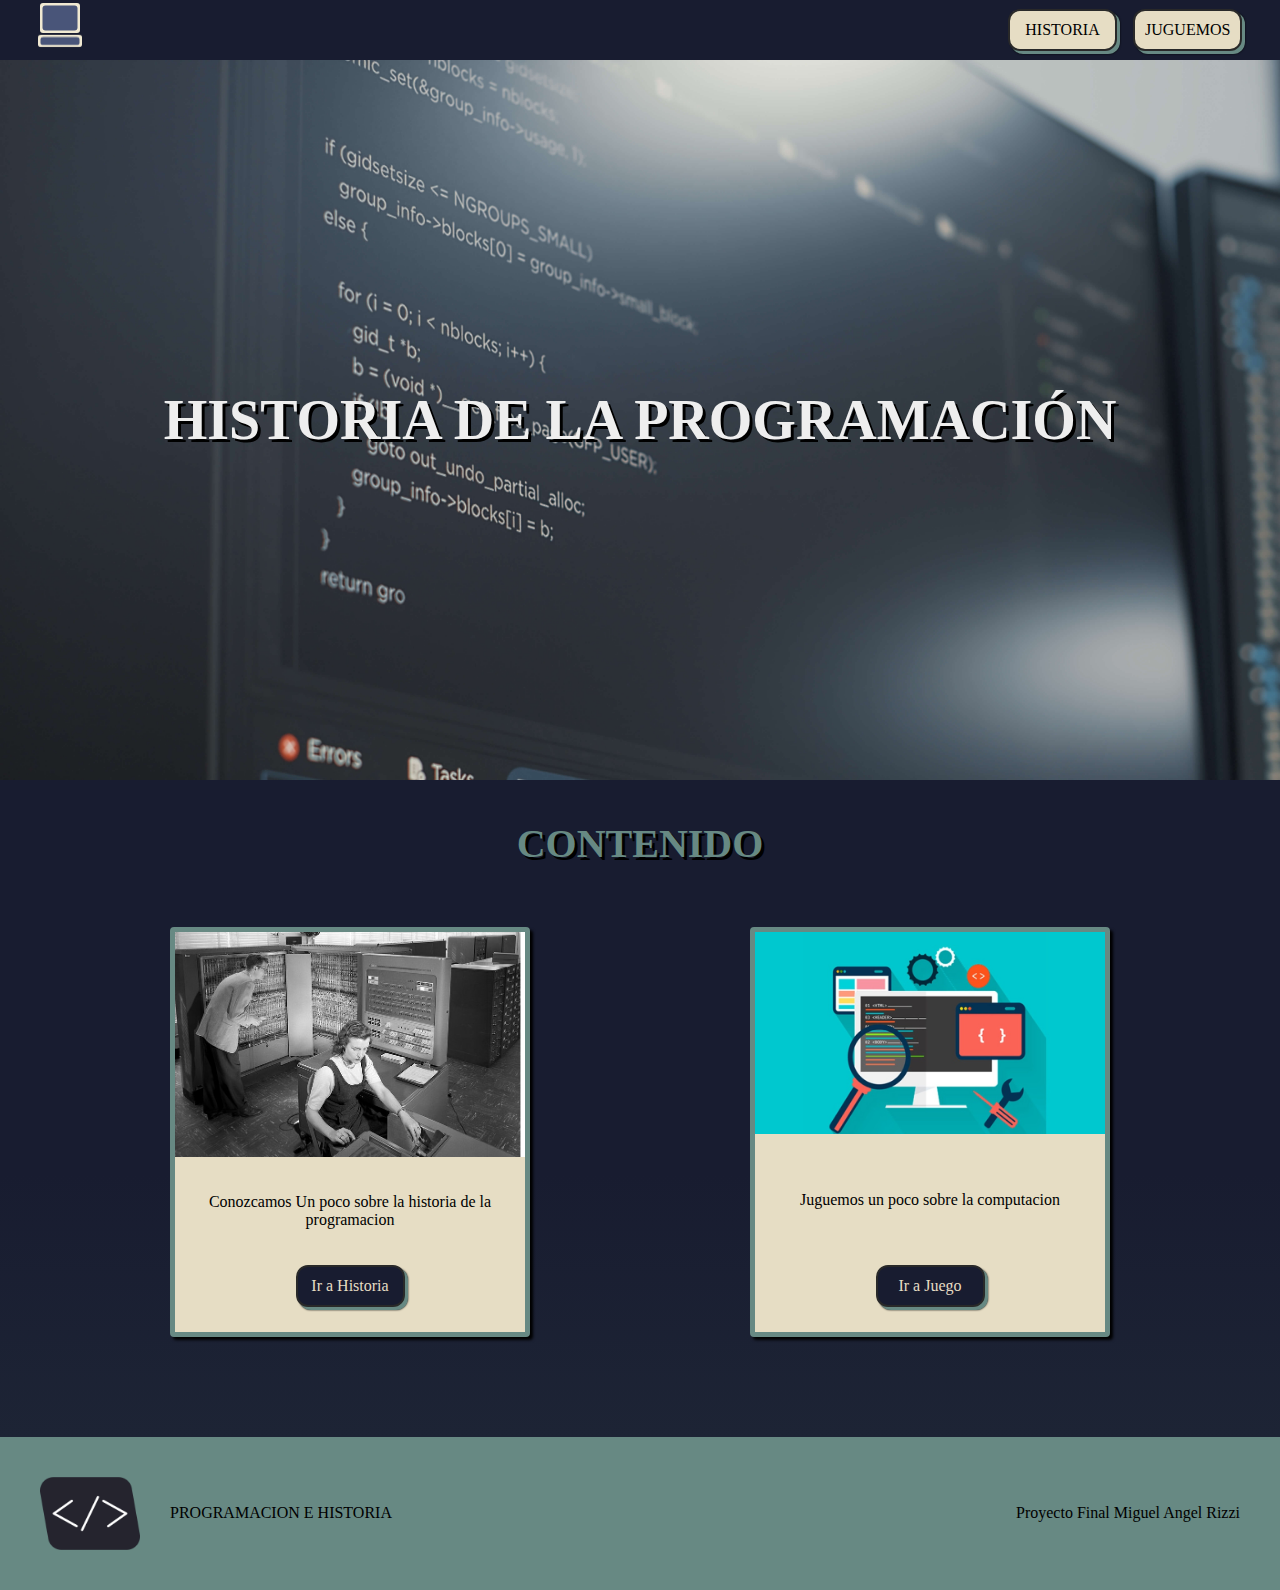
<file: index.html>
<!DOCTYPE html>
<html lang="es">
<head>
    <meta charset="UTF-8">
    <meta name="viewport" content="width=device-width, initial-scale=1.0">
    <link rel="stylesheet" href="./css/style.css">
    <link rel="icon" href="./assets/img/logo.png">
    <title>Proyecto Final</title>
</head>
<body>
    <nav>
        <div class="navbar flex between-center">
            <div class="logo-navbar">
                <a href="./index.html">
                    <svg width="60" height="60">
                        <rect class="monitor" x="10" y="5" width="40" height="30" rx="3" fill="#F0E9D2"></rect>
                        <rect class="monitor" x="12.5" y="7.5" width="35" height="25" rx="3" fill="#495579"></rect>
                        <g class="teclado-container">
                            <rect class="teclado" x="8" y="45" width="44" height="15" rx="3" fill="#F0E9D2"></rect>
                            <rect class="teclado" x="10.5" y="47.5" width="39" height="10" rx="3" fill="#495579"></rect>
                        </g>
                    </svg>
                </a> 
            </div>
        
            <ul class="ul-navbar flex around-center" id="navbar-menu">
                <li class="li-navbar">
                    <a class="boton a-navbar mayusculas" href="./historia.html">Historia</a>
                </li>
                <li class="li-navbar">
                    <a class="boton a-navbar mayusculas" href="./juego.html">Juguemos</a>
                </li>
            </ul>
            <button class="boton boton-hamburguesa" id="hamburguesa">
                <img class="icono-hamburguesa" src="./assets/img/hamburguesa.png" alt="Icono menu hambuguesa">
            </button>
        </div>
        <div class="menu-plegable">
            <ul class="ul-plegable">
                <li class="li-plegable">
                    <a class="a-plegable" href="./index.html">Inicio</a>
                </li>
                <li class="li-plegable">
                    <a class="a-plegable" href="./historia.html">Historia</a>
                </li>
                <li class="li-plegable">
                    <a class="a-plegable" href="./juego.html">Juguemos</a>
                </li>
            </ul>
        </div>
    </nav>
    
    <header class="flex center around-center">
        <h1 class="titulo mayusculas">Historia de la Programación</h1>
    </header>
    <main>
        <h2 class="titulo mayusculas">Contenido</h2>
        <div class="contenedor-tarjetas flex around-center">
            <div class="tarjeta flex between-center">
                <img class="img-tarjeta" src="./assets/img/img1.jpg" alt="">
                <p class="p-tarjeta">Conozcamos Un poco sobre la historia de la programacion</p>
                <a class="boton a-tarjeta" href="./historia.html">Ir a Historia</a>
            </div>

            <div class="tarjeta flex between-center">
                <img class="img-tarjeta" src="./assets/img/img2.jpg" alt="">
                <p class="p-tarjeta">Juguemos un poco sobre la computacion</p>
                <a class="boton a-tarjeta" href="./juego.html">Ir a Juego</a>
            </div>
        </div>
    </main>
    
    <footer class="flex between-center">
        <div class="div-footer flex center">
            <img class="logo-footer" src="./assets/img/logo.png" alt="">
            <p class="p-1-footer mayusculas">Programacion e Historia</p>
        </div>
        <p class="p-2-footer">Proyecto Final Miguel Angel Rizzi</p>
    </footer>
    <script src="./js/menu.js"></script>
</body>
</html>
</file>
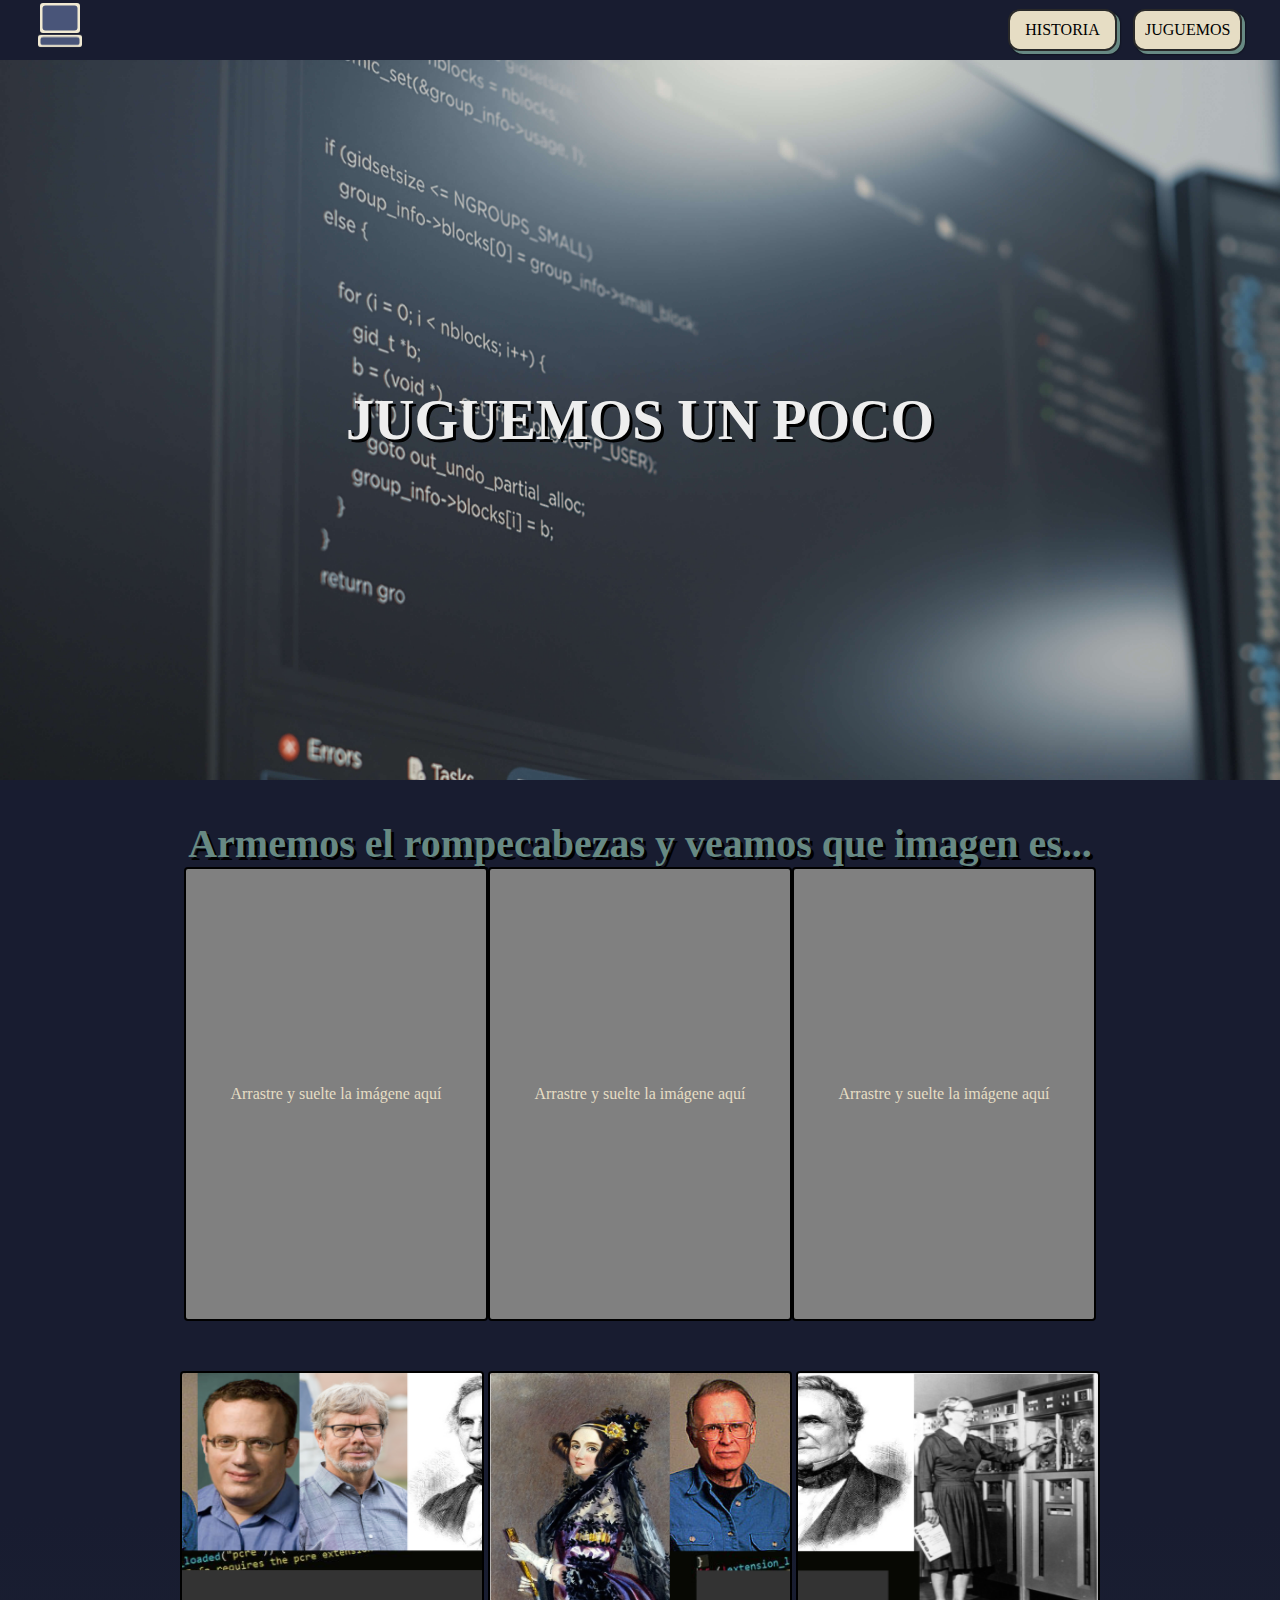
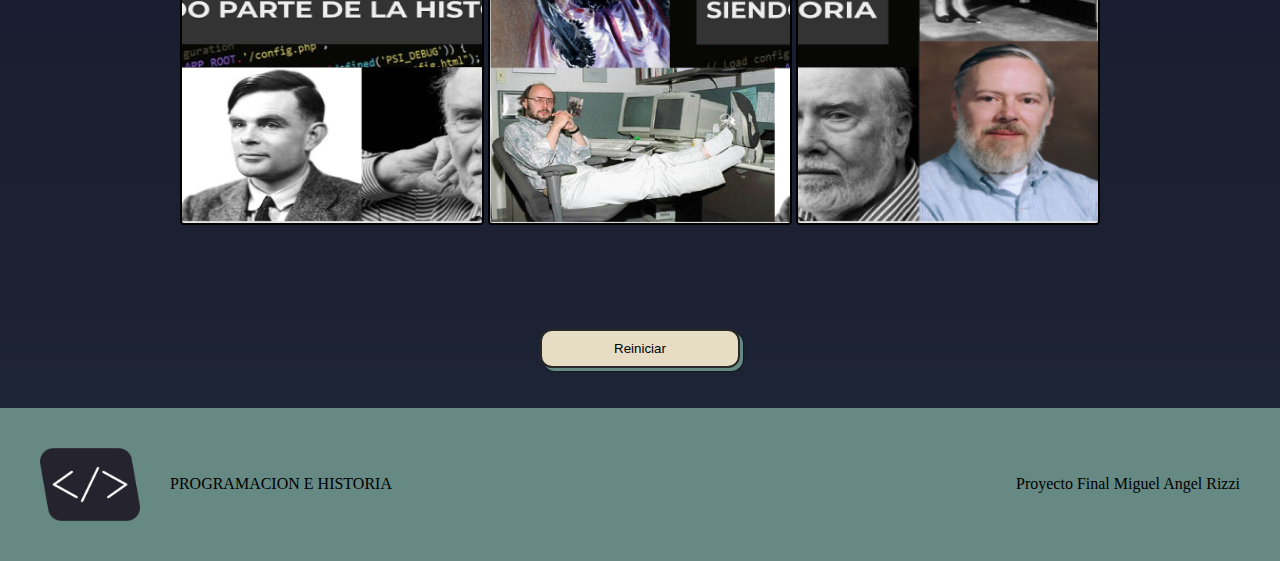
<file: juego.html>
<!DOCTYPE html>
<html lang="es">
<head>
    <meta charset="UTF-8">
    <meta name="viewport" content="width=device-width, initial-scale=1.0">
    <link rel="stylesheet" href="./css/style.css">
    <link rel="icon" href="./assets/img/logo.png">
    <title>Proyecto Final</title>
</head>
<body>
    <nav>
        <div class="navbar flex between-center">
            <div class="logo-navbar">
                <a href="./index.html">
                    <svg width="60" height="60">
                        <rect class="monitor" x="10" y="5" width="40" height="30" rx="3" fill="#F0E9D2"></rect>
                        <rect class="monitor" x="12.5" y="7.5" width="35" height="25" rx="3" fill="#495579"></rect>
                        <g class="teclado-container">
                            <rect class="teclado" x="8" y="45" width="44" height="15" rx="3" fill="#F0E9D2"></rect>
                            <rect class="teclado" x="10.5" y="47.5" width="39" height="10" rx="3" fill="#495579"></rect>
                        </g>
                    </svg>
                </a> 
            </div>
            
            <ul class="ul-navbar flex around-center" id="navbar-menu">
                <li class="li-navbar">
                    <a class="boton a-navbar mayusculas" href="./historia.html">Historia</a>
                </li>
                <li class="li-navbar">
                    <a class="boton a-navbar mayusculas" href="./juego.html">Juguemos</a>
                </li>
            </ul>
            
            <button class="boton boton-hamburguesa" id="hamburguesa">
                <img class="icono-hamburguesa" src="./assets/img/hamburguesa.png" alt="Icono menu hambuguesa">
            </button>
        </div>
        <div class="menu-plegable">
            <ul class="ul-plegable">
                <li class="li-plegable">
                    <a class="a-plegable" href="./index.html">Inicio</a>
                </li>
                <li class="li-plegable">
                    <a class="a-plegable" href="./historia.html">Historia</a>
                </li>
                <li class="li-plegable">
                    <a class="a-plegable" href="./juego.html">Juguemos</a>
                </li>
            </ul>
        </div>
    </nav>

    <header class="flex around-center">
        <h1 class="titulo mayusculas">Juguemos un poco</h1>
    </header>
    <main>
        <h2 class="titulo">Armemos el rompecabezas y veamos que imagen es...</h2>
        
        <section class="sec-juego flex center">
            <div class="flex center">
                <div id="contenedor-1" class="div-img-juego flex center">
                    <p>Arrastre y suelte la imágene aquí</p>
                </div>
                <div id="contenedor-2" class="div-img-juego flex center">
                    <p>Arrastre y suelte la imágene aquí</p>
                </div>
                <div id="contenedor-3" class="div-img-juego flex center">
                    <p>Arrastre y suelte la imágene aquí</p>
                </div>
            </div>

            <div id="contenedor-imgs">
                <img id="img-1" class="img-juego" src="./assets/img/rompe2.png" alt="Imagen de rompecabezas">
                <img id="img-2" class="img-juego" src="./assets/img/Rompe1.png" alt="Imagen de rompecabezas">
                <img  id="img-3" class="img-juego" src="./assets/img/Rompe3.png" alt="Imagen de rompecabezas">
            </div>

            <p id="mensaje"></p>
            
            <button id="boton-reiniciar" class="boton boton-reiniciar">Reiniciar</button>
        </section>
    </main>

    <footer class="flex between-center">
        <div class="div-footer flex center">
            <img class="logo-footer" src="./assets/img/logo.png" alt="">
            <p class="p-1-footer mayusculas">Programacion e Historia</p>
        </div>
        <p class="p-2-footer">Proyecto Final Miguel Angel Rizzi</p>
    </footer>
    <script src="./js/menu.js"></script>
    <script src="./js/juego.js"></script>
</body>
</html>
</file>
<file: css/style.css>
*{
    padding: 0;
    margin: 0;
    text-align: center;
    scroll-behavior: smooth;
}


/* Paleta de colores */

:root{
    --color-fondo-1: rgb(24, 28, 48);
    --color-fondo-2: rgb(230, 221, 196); /* tarjetas, botones y p*/
    --color-fondo-3: rgb(103, 137, 131); /* footer, h2, bordes tarjetas */
    --color-fondo-4: rgb(128,128,128); /* recuadro */
    --color-logo-1: rgb(29, 36, 53);
    --color-logo-2: rgb(240, 233, 210); 
    --color-h1: rgb(238, 238, 238);
    --color-sombras: rgb(0, 0, 0);
    --color-sombras-2: rgb(41, 41, 41);
}


/* Flex Box */

.flex{
    display: flex;
}
.center{
    justify-content: center;
    align-items: center;
}
.around-center{
    justify-content: space-around;
    align-items: center;
}
.between-center{
    justify-content: space-between;
    align-items: center;
}

/* Navbar */

.navbar{
    height:40px;
    background-color: var(--color-fondo-1);
    padding: 10px 30px;
    position:relative;
    z-index: 1;
}
.logo-navbar {
   padding-right: 300px;
}
.ul-navbar {
    list-style: none;
    list-style-type: none;
    width: 250px;
}
.a-navbar{
    background-color: var(--color-fondo-2);
}
.a-navbar:hover{
    background-color: var(--color-logo-2);
}

.icono-hamburguesa{
    width: 50px;
    height: 35px;
}

/* logo */

svg{
    animation: aparecer 3.5s forwards;
}
svg g{
    perspective: 200px;
    
}
.teclado{
   transform: rotateX(35deg);
}

@keyframes aparecer {
    0% {
        transform: translateY(-100%);
        opacity: 0;
    }
    50% {
        transform: translateY(0);
        opacity: 0.5;
    }
    90% {
        transform: scale(1.05);
    }
    100% {
        transform: scale(1);
        opacity: 1;
        transform: rotateX(30deg);
    }
}


/* menu plagable */

.menu-plegable{
    width:100%;
    background-color: var(--color-logo-1);
    color: var(--color-fondo-2);
    display: flex;
    align-items: center;
    justify-content: center;
    position:absolute;
    top:-150px;
    transition: top 0.6s;
    display: none;
}
.ul-plegable {
    list-style: none;
    width:100%;
}
.li-plegable{
    list-style: none;
    border-bottom: 3px solid var(--color-fondo-1);
}
.a-plegable{
    text-decoration: none;
    color: var(--color-fondo-2);
    font-size:32px;
    text-shadow: 2px 2px var(--color-sombras);
    transition: transform 0.3s;
    display:block;
}

.a-plegable:hover{
    text-shadow: 2px 2px var(--color-sombras),1px 1px 3px var(--color-fondo-2);
    transform:scale(1.01);
}

.mostrar-menu{
    top:60px;
}


/* botones */

.boton{
    text-decoration: none;
    color: var(--color-sombras);
    box-shadow: 3px 3px var(--color-fondo-3), 3px 3px 2px var(--color-sombras);;
    padding: 10px;
    border-radius: 12px;
    display: block;
    width: 85px;
    transition: transform 0.3s;
    border: 2px solid var(--color-sombras-2)
}
.boton:hover{
    transform:scale(1.02);
    box-shadow: 3px 3px var(--color-fondo-3), 1px 1px 4px var(--color-fondo-2);
}
.boton:active{
    translate: 2px 2px;
    box-shadow: 1px 1px var(--color-fondo-3);
}
.boton-hamburguesa{
    padding:0;
    background-color: var(--color-fondo-2);
    display: none;
    
}


/* Header */

header{
    background-image: url(../assets/img/codigo.jpg);
    min-height: 80vh;
    background-size: cover;
    font-size: 28px;
}

h1{
    color: var(--color-h1);
}


/* Main */

h2{
    color:var(--color-fondo-3);
    font-size: 40px;
}
.titulo{
    text-shadow: 3px 3px var(--color-sombras);
}
main, article{
    background-color: var(--color-fondo-1);
    background-image: linear-gradient(180deg, var(--color-fondo-1) 60%, var(--color-logo-1) 100%);
    color: var(--color-fondo-2);
    text-align: center;
    padding: 40px 0;
}
.mayusculas{
    text-transform: uppercase;
}


/* Tarjetas de index*/

.contenedor-tarjetas{
    padding: 60px;
}
.tarjeta{
    width: 350px;
    height: 400px;
    background-color: var(--color-fondo-2);
    border: 5px solid var(--color-fondo-3);
    border-radius: 4px;
    flex-direction: column;
    box-shadow: 3px 3px 3px var(--color-sombras);
}
.img-tarjeta{
    width: 100%;
}
.p-tarjeta{
    color: var(--color-sombras);
}
.a-tarjeta{
    background-color: var(--color-fondo-1);
    color: var(--color-fondo-2);
    margin-bottom: 25px;
}
.a-tarjeta:hover{
    background-color: var(--color-logo-1);
}


/* Historia */

.seccion-historia{
    flex-direction: column;
    gap: 50px;
    padding: 50px;
}
.invertido{
    flex-direction: row-reverse;
}
.h2-historia{
    width: 50%;
}
.p-historia{
    width: 50%;
}
.sec-video{
    width: 65%;
    height: auto;
    flex-direction: column;
    border: 3px solid var(--color-sombras);
    background-color: var(--color-sombras);
    margin: auto;
}
.div-control-vid{
    border: 3px solid var(--color-sombras);
    width:100%;
    border-radius: 10px;
    background-color: rgb(58, 57, 57);
    padding: 5px;
    box-sizing: border-box;
}
.div-botones-vid{
    gap: 10px;
}
.boton-vid{
    background-color: var(--color-logo-2);
}
video{
    width:100%;
}


/* Juguemos */

.sec-juego{
    flex-direction: column;
    gap:50px;
}
.div-img-juego {
    width: 300px;
    height:450px;
    background-color: var(--color-fondo-4);
    border: 2px solid var(--color-sombras);
    border-radius: 4px;
}
.div-img-juego:hover{
    background-color: var(--color-sombras-2);

}
.img-juego,
.div-img-juego img{
    width: 300px;
    height:450px;
    border: 2px solid var(--color-sombras);
    transition: transform 0.3s;
    border-radius: 4px;
}
#mensaje{
    font-size: 36px;
}
.img-juego:hover{
    transform: scale(1.005);
}
.boton-reiniciar{
    width:200px;
    background-color: var(--color-fondo-2);
}

/* Footer */

footer{
    background-color: var(--color-fondo-3);

    padding: 40px;
}
.div-footer{
    gap: 30px;
}
.logo-footer{
    width:100px;
}


/* Responsive */

@media screen and (max-width: 960px){
    .contenedor-tarjetas{
        flex-direction: column;
        gap: 40px;
    }
    .div-historia{
        flex-direction: column;
        gap:40px;
    }
    .invertido{
        flex-direction: column;
    }
    .h2-historia, .p-historia{
        width: 100%;
    }
    .sec-video{
        width:90%;
    }
}

@media screen and (max-width: 700px){
    .boton-hamburguesa{
        display: block;
    }
    .ul-navbar{
        display: none;
    }
    .menu-plegable{
        display: block;
    }
}
</file>
